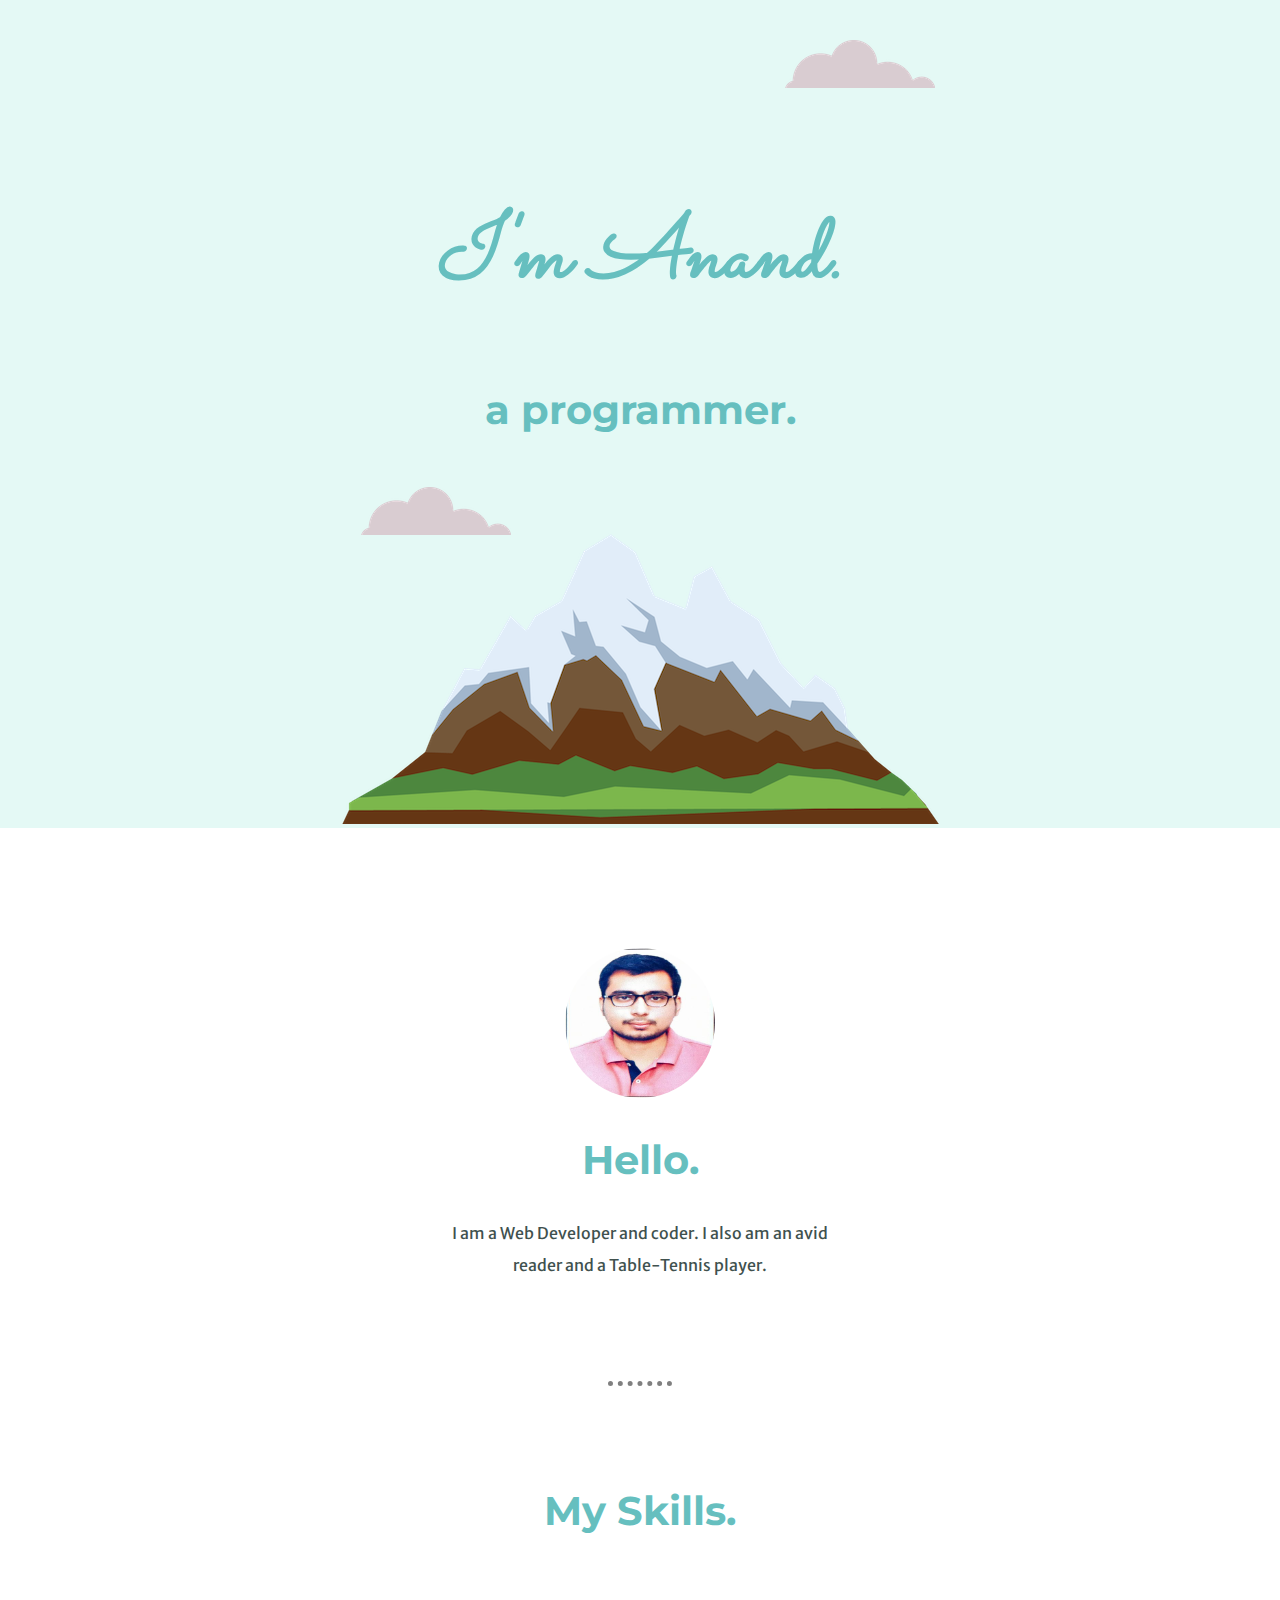
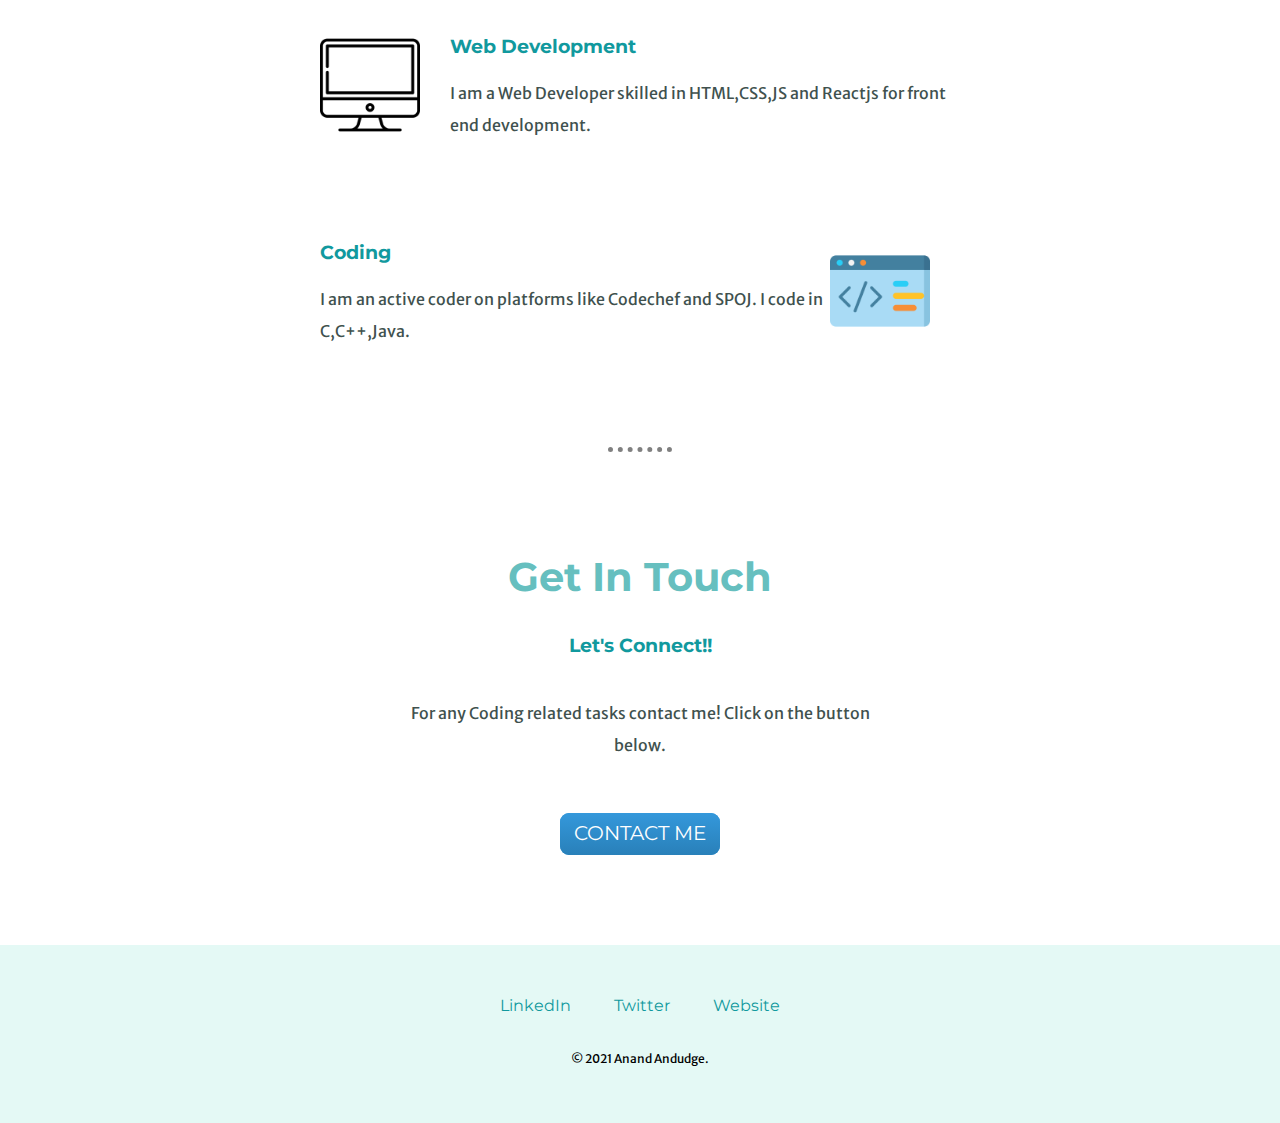
<file: index.html>
<!DOCTYPE html>
<html lang="en" dir="ltr">
  <head>
    <meta charset="utf-8">
    <title>Anand Andudge</title>
    <link rel="preconnect" href="https://fonts.gstatic.com">
<link href="https://fonts.googleapis.com/css2?family=Merriweather+Sans:wght@300&family=Montserrat:wght@100&family=Sacramento&display=swap" rel="stylesheet">
<link rel="preconnect" href="https://fonts.gstatic.com">
   <link rel="stylesheet" href="CSS/styles.css">
    <link rel="icon" href="C:\Users\Anand\Documents\Web Development\My Site\favicon.ico">
  </head>
  <body>
  	<div class="top-container">
  	  <img class = "t-cloud" src="images\cloud.png">
  	  <h1><em>I'm Anand.</em></h1>
      <p><h2>a programmer.</h2></p>
      <img class = "b-cloud" src="images\cloud.png">
      <img src="images\mountain.png">
  	</div>
  	<br>
  	<div class="middle-container">
  <div class="profile">
    <img class = "ProfilePic" src="images\Photo.jpg" alt="">
    <h2>Hello.</h2>
    <p class="intro">I am a Web Developer and coder. I also am an avid reader and a Table-Tennis player.</p>
  </div>
  <hr>
  <div class="skills">
    <h2>My Skills.</h2>
    <div class="skill-row">
      <img class="skill1" src="images\desktop.png" alt="skill image">
      <h3>Web Development</h3>
      <p>I am a Web Developer skilled in HTML,CSS,JS and Reactjs for front end development.</p>
    </div>
    <div class="skill-row">
      <img class="skill2" src="images\code.png" alt="">
      <h3>Coding</h3>
      <p>I am an active coder on platforms like Codechef and SPOJ. I code in C,C++,Java. </p>
    </div>
  </div>
  <hr>
  <div class="contact-me">
    <h2>Get In Touch</h2>
    <h3>Let's Connect!!</h3>
    <p class ="contact-message">For any Coding related tasks contact me! Click on the button below.</p>
    <a class="btn" href="mailto:name@email.com">CONTACT ME</a>
  </div>
</div>


<div class="bottom-container">
  <a class="footer-link" href="https://www.linkedin.com/">LinkedIn</a>
  <a class="footer-link" href="https://twitter.com/">Twitter</a>
  <a class="footer-link" href="https://www.appbrewery.co/">Website</a>
  <p class="copyright">© 2021 Anand Andudge.</p>
</div>

  </body>
</html>
</file>
<file: CSS/styles.css>
body{
	margin: 0;
	color: #40514E;
	text-align: center;
	font-family: 'Merriweather Sans', sans-serif;
}
h1{
	color: #66BFBF;
	font-family: 'Sacramento', cursive;
	font-size: 5.625em;
}
h2{
		color: #66BFBF;
	font-family: 'Montserrat', sans-serif;
	font-size: 2.5em;
}
h3{
	font-family: 'Montserrat', sans-serif;
	color: #11999E;
}
.top-container{
	background-color: #E4F9F5;
}
.middle-container{
	margin: 100px 0;
}
.intro{
	width: 30%;
    margin: auto;
}
p{
	line-height: 2;
}
.b-cloud{
	position: absolute;
	padding: 20px;
}
.t-cloud{
	position: relative;
	left: 220px;
	padding: 40px;
}
.skill1{
	height: 100px;
	width: 100px;
	float: left;
	margin-right: 30px;
}
.skill2{
	height: 100px;
	width: 100px;
	float: right;
	margin-right: 30px;
}
.ProfilePic{
	height: 150px;
	width: 150px;
	border-radius: 100%;
}
.skill-row{
	width: 50%;
	margin: 100px auto 100px auto;
	text-align: left;
}
hr{
	border-style: none;
	border-top-style: dotted;
	width: 5%;
	color: grey;
	border-width: 5px;
	margin: 100px auto;
}
.contact-message{
	width: 40%;
	margin:40px auto 60px;

}
.bottom-container{
background-color: #E4F9F5;
padding:50px 0 20px;
color: #11999E;
}
a{
	color: #11999E;
	font-family: 'Montserrat', sans-serif;
    margin: 10px 20px;
    text-decoration: none;
}
a:hover{
	color: #EAF6F6;
}
.btn {
  background: #3498db;
  background-image: -webkit-linear-gradient(top, #3498db, #2980b9);
  background-image: -moz-linear-gradient(top, #3498db, #2980b9);
  background-image: -ms-linear-gradient(top, #3498db, #2980b9);
  background-image: -o-linear-gradient(top, #3498db, #2980b9);
  background-image: linear-gradient(to bottom, #3498db, #2980b9);
  -webkit-border-radius: 9;
  -moz-border-radius: 9;
  border-radius: 9px;
  font-family: 'Montserrat', sans-serif;
  color: #ffffff;
  font-size: 20px;
  padding: 8px 14px 10px 14px;
  text-decoration: none;
}
.copyright{
	color: black;
	font-size:0.75rem;
	padding: 20px 0;
}

.btn:hover {
  background: #22c72f;
  background-image: -webkit-linear-gradient(top, #22c72f, #20cf1d);
  background-image: -moz-linear-gradient(top, #22c72f, #20cf1d);
  background-image: -ms-linear-gradient(top, #22c72f, #20cf1d);
  background-image: -o-linear-gradient(top, #22c72f, #20cf1d);
  background-image: linear-gradient(to bottom, #22c72f, #20cf1d);
  text-decoration: none;
}
</file>
